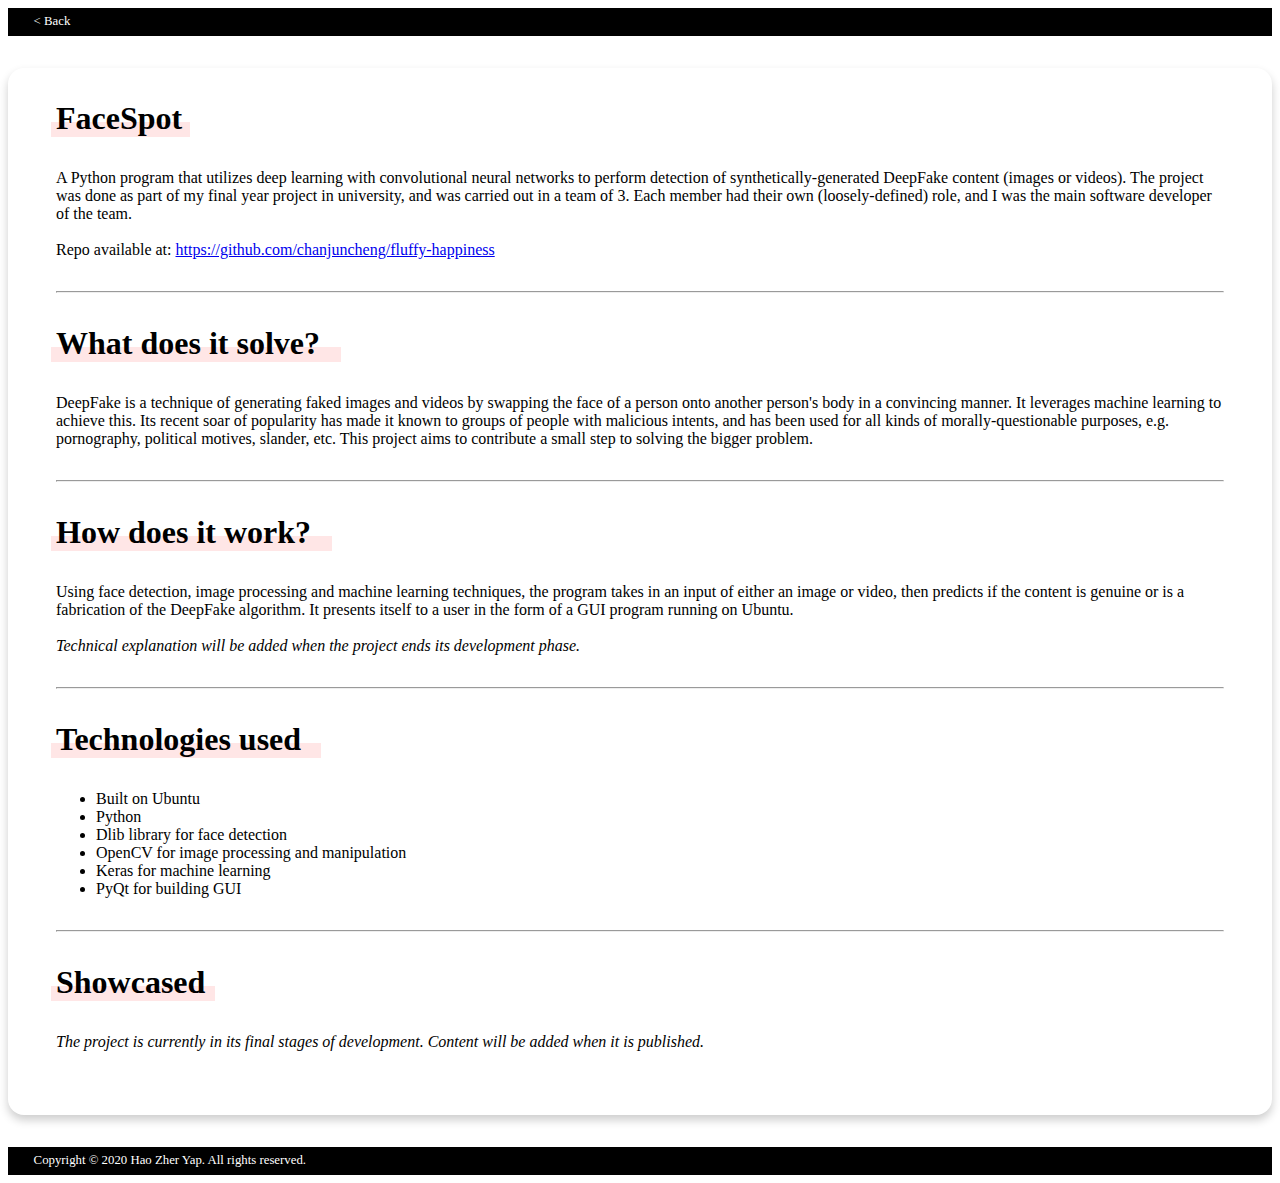
<file: projects/facespot/about.html>
<!DOCTYPE html>
<html lang="en">
<head>
    <meta charset="UTF-8">
    <meta name="viewport" content="width=device-width, initial-scale=1.0">
    <title>FaceSpot</title>

    <!-- Bootstrap -->
    <link href="https://stackpath.bootstrapcdn.com/bootstrap/4.5.0/css/bootstrap.min.css" rel="stylesheet" integrity="sha384-9aIt2nRpC12Uk9gS9baDl411NQApFmC26EwAOH8WgZl5MYYxFfc+NcPb1dKGj7Sk" crossorigin="anonymous">

    <!-- custom CSS -->
    <link rel="stylesheet" type="text/css" href="../projects.css">
</head>
<body>

    <header>
        <div class="header">
            <a href="../../index.html#works">&lt; Back</a>
        </div>
    </header>

    <div class="container">
        <div class="card">
            <div class="card-body">

                <h1>FaceSpot</h1>
                <p>A Python program that utilizes deep learning with convolutional neural networks to perform detection of synthetically-generated DeepFake content (images or videos). The project was done as part of my final year project in university, and was carried out in a team of 3. Each member had their own (loosely-defined) role, and I was the main software developer of the team.
                <br><br>
                Repo available at: <a href="https://github.com/chanjuncheng/fluffy-happiness">https://github.com/chanjuncheng/fluffy-happiness</a>
                </p>
                
                <hr>
                
                <h1>What does it solve?</h1>
                
                <p>DeepFake is a technique of generating faked images and videos by swapping the face of a person onto another person's body in a convincing manner. It leverages machine learning to achieve this. Its recent soar of popularity has made it known to groups of people with malicious intents, and has been used for all kinds of morally-questionable purposes, e.g. pornography, political motives, slander, etc. This project aims to contribute a small step to solving the bigger problem.</p>

                <hr>
                
                <h1>How does it work?</h1>
                
                <p>Using face detection, image processing and machine learning techniques, the program takes in an input of either an image or video, then predicts if the content is genuine or is a fabrication of the DeepFake algorithm. It presents itself to a user in the form of a GUI program running on Ubuntu.
                <br><br>
                <i>Technical explanation will be added when the project ends its development phase.</i>
                </p>

                <hr>
                
                <h1>Technologies used</h1>
                
                <ul>
                    <li>Built on Ubuntu</li>
                    <li>Python</li>
                    <li>Dlib library for face detection</li>
                    <li>OpenCV for image processing and manipulation</li>
                    <li>Keras for machine learning</li>
                    <li>PyQt for building GUI</li>
                </ul>

                <hr>

                <h1>Showcased</h1>
                
                <p><i>The project is currently in its final stages of development. Content will be added when it is published.</i></p>
        
            </div>
        </div>
    </div>

    <footer>
        <div class="footer text-right">
            Copyright &copy; 2020 Hao Zher Yap. All rights reserved.
        </div>
    </footer>
</body>
</html>
</file>
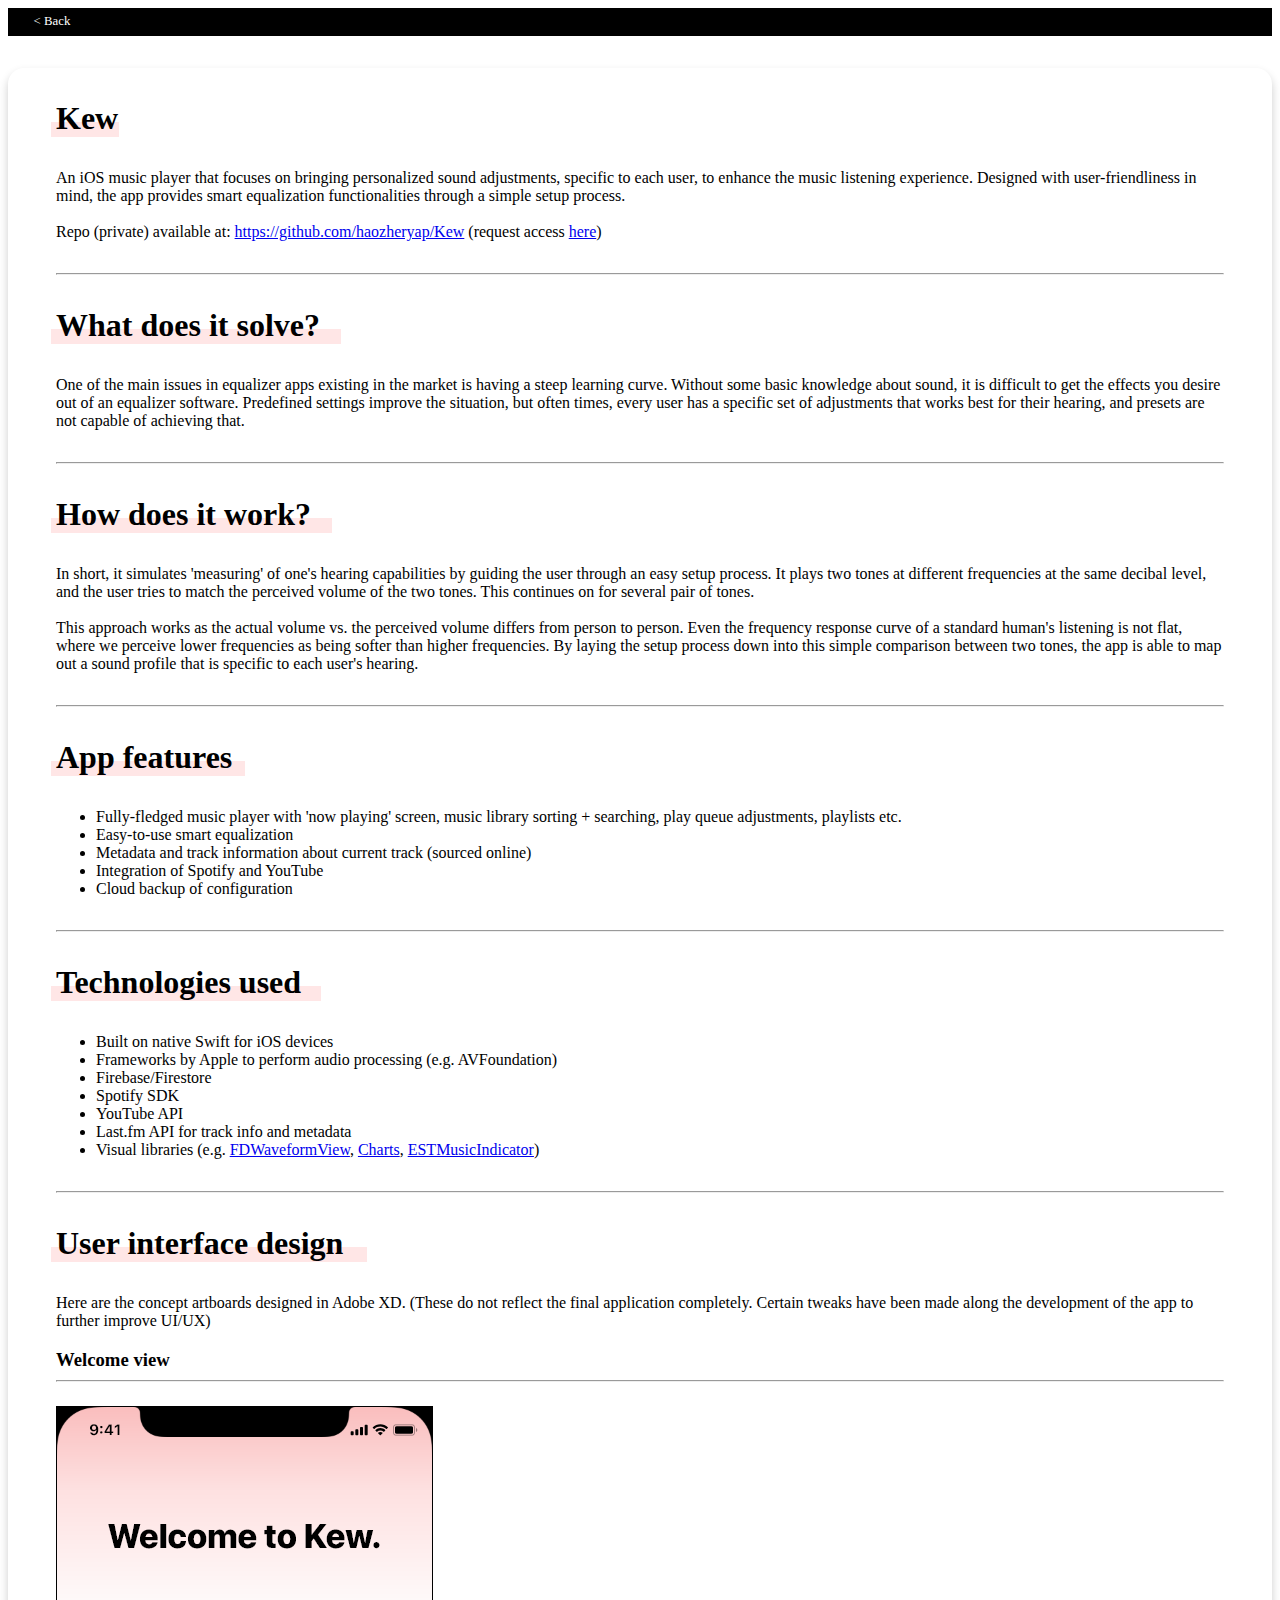
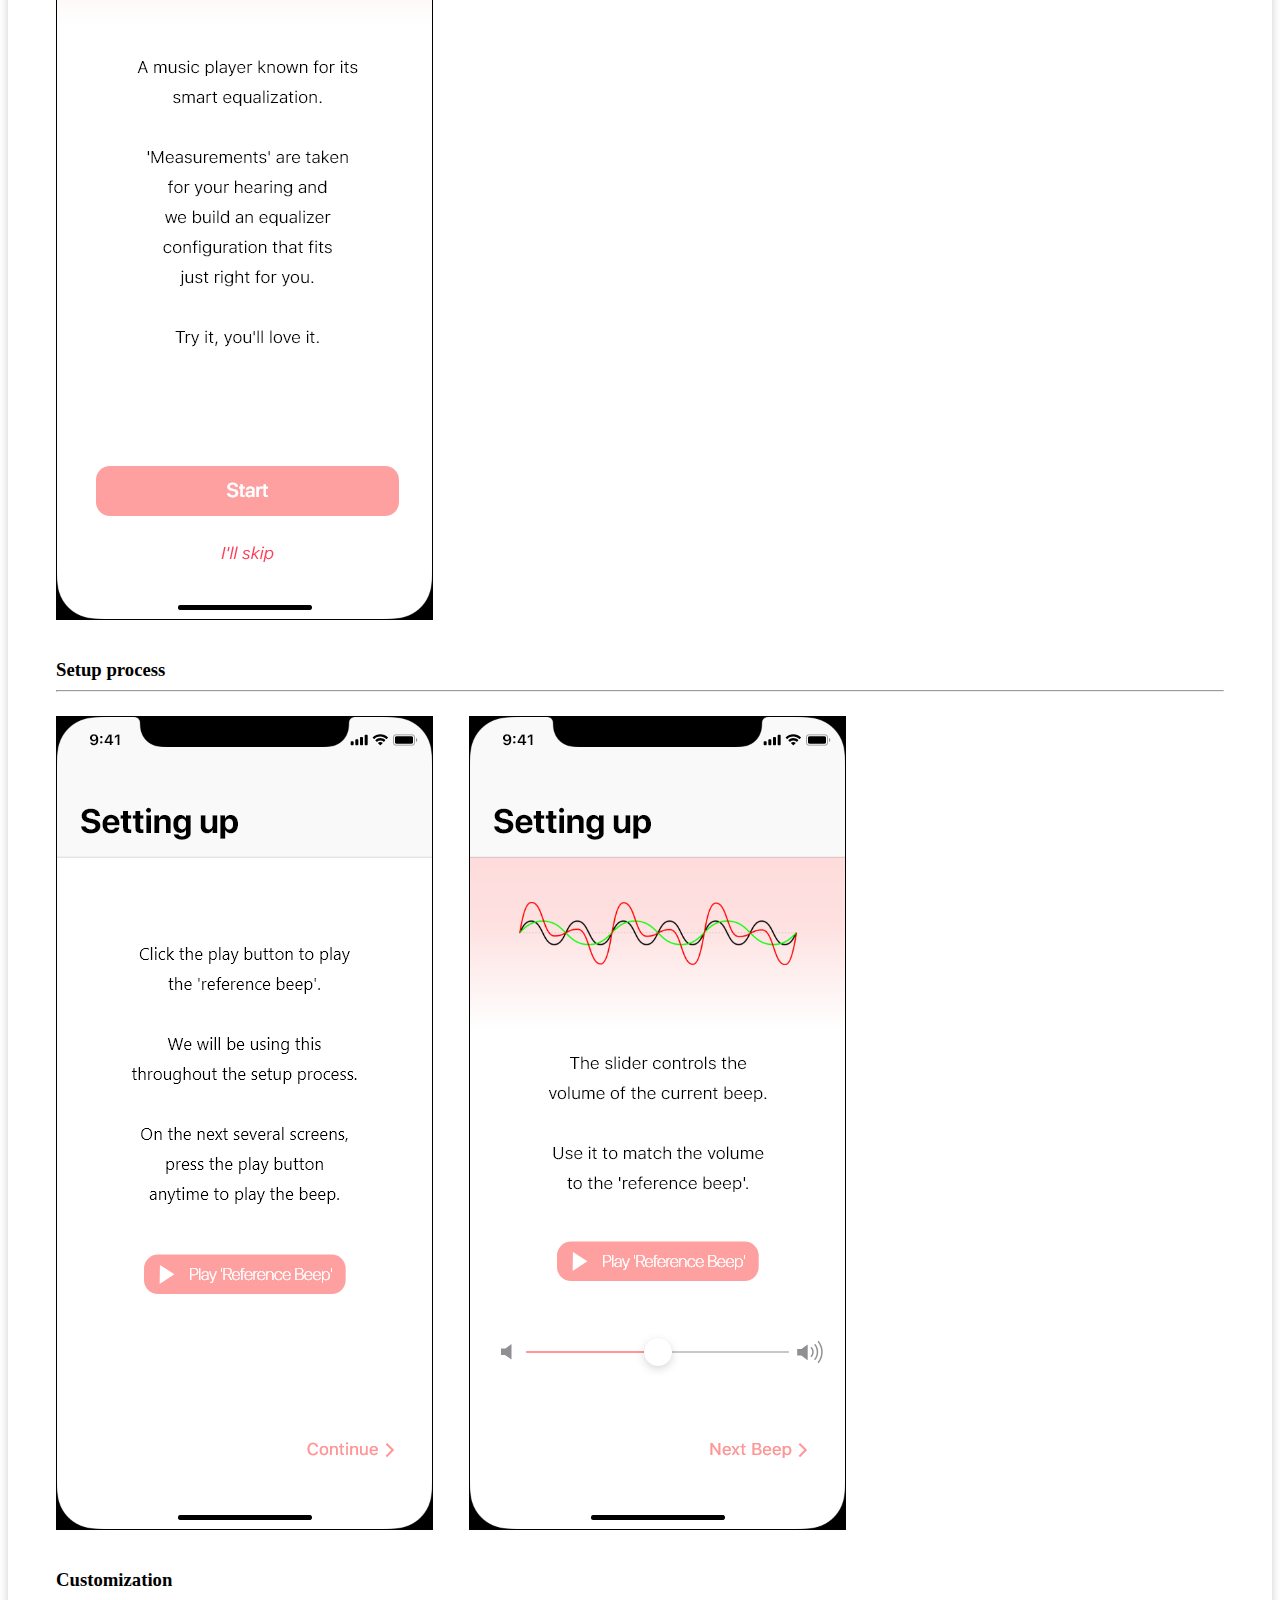
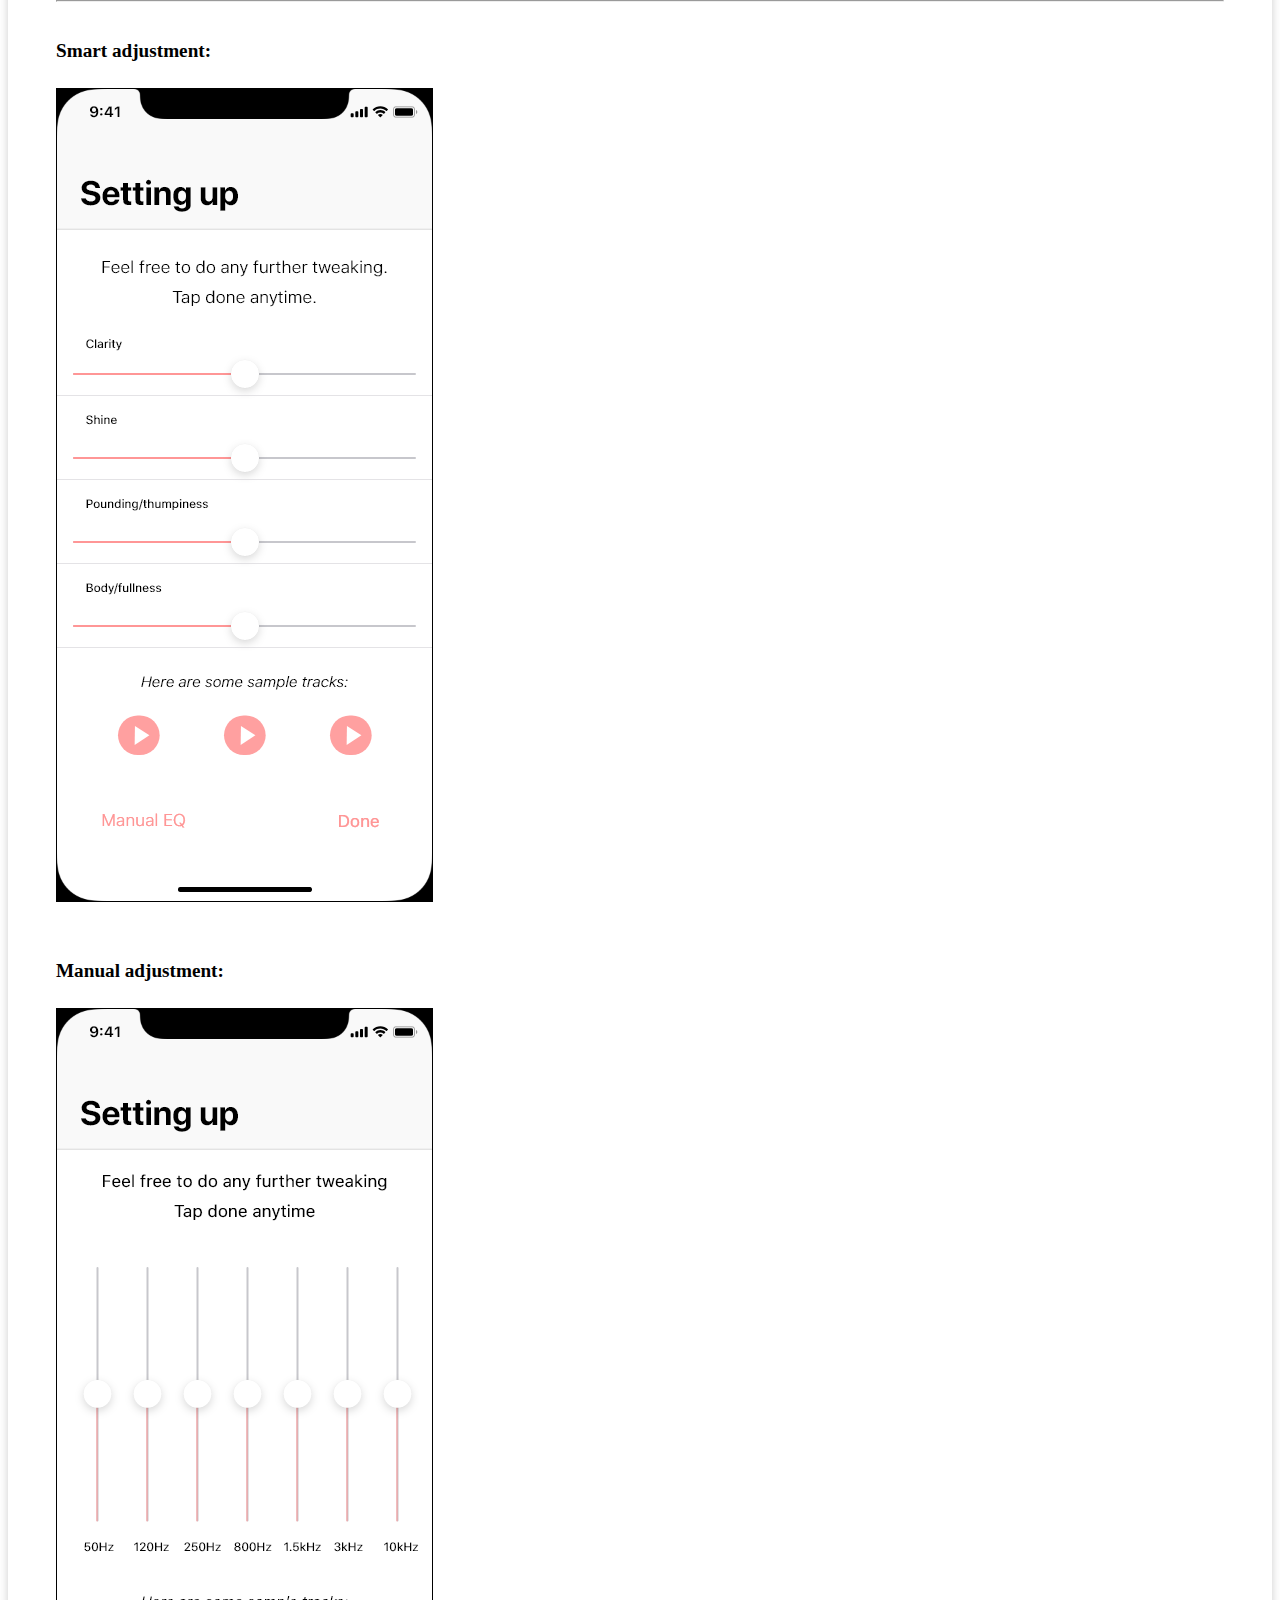
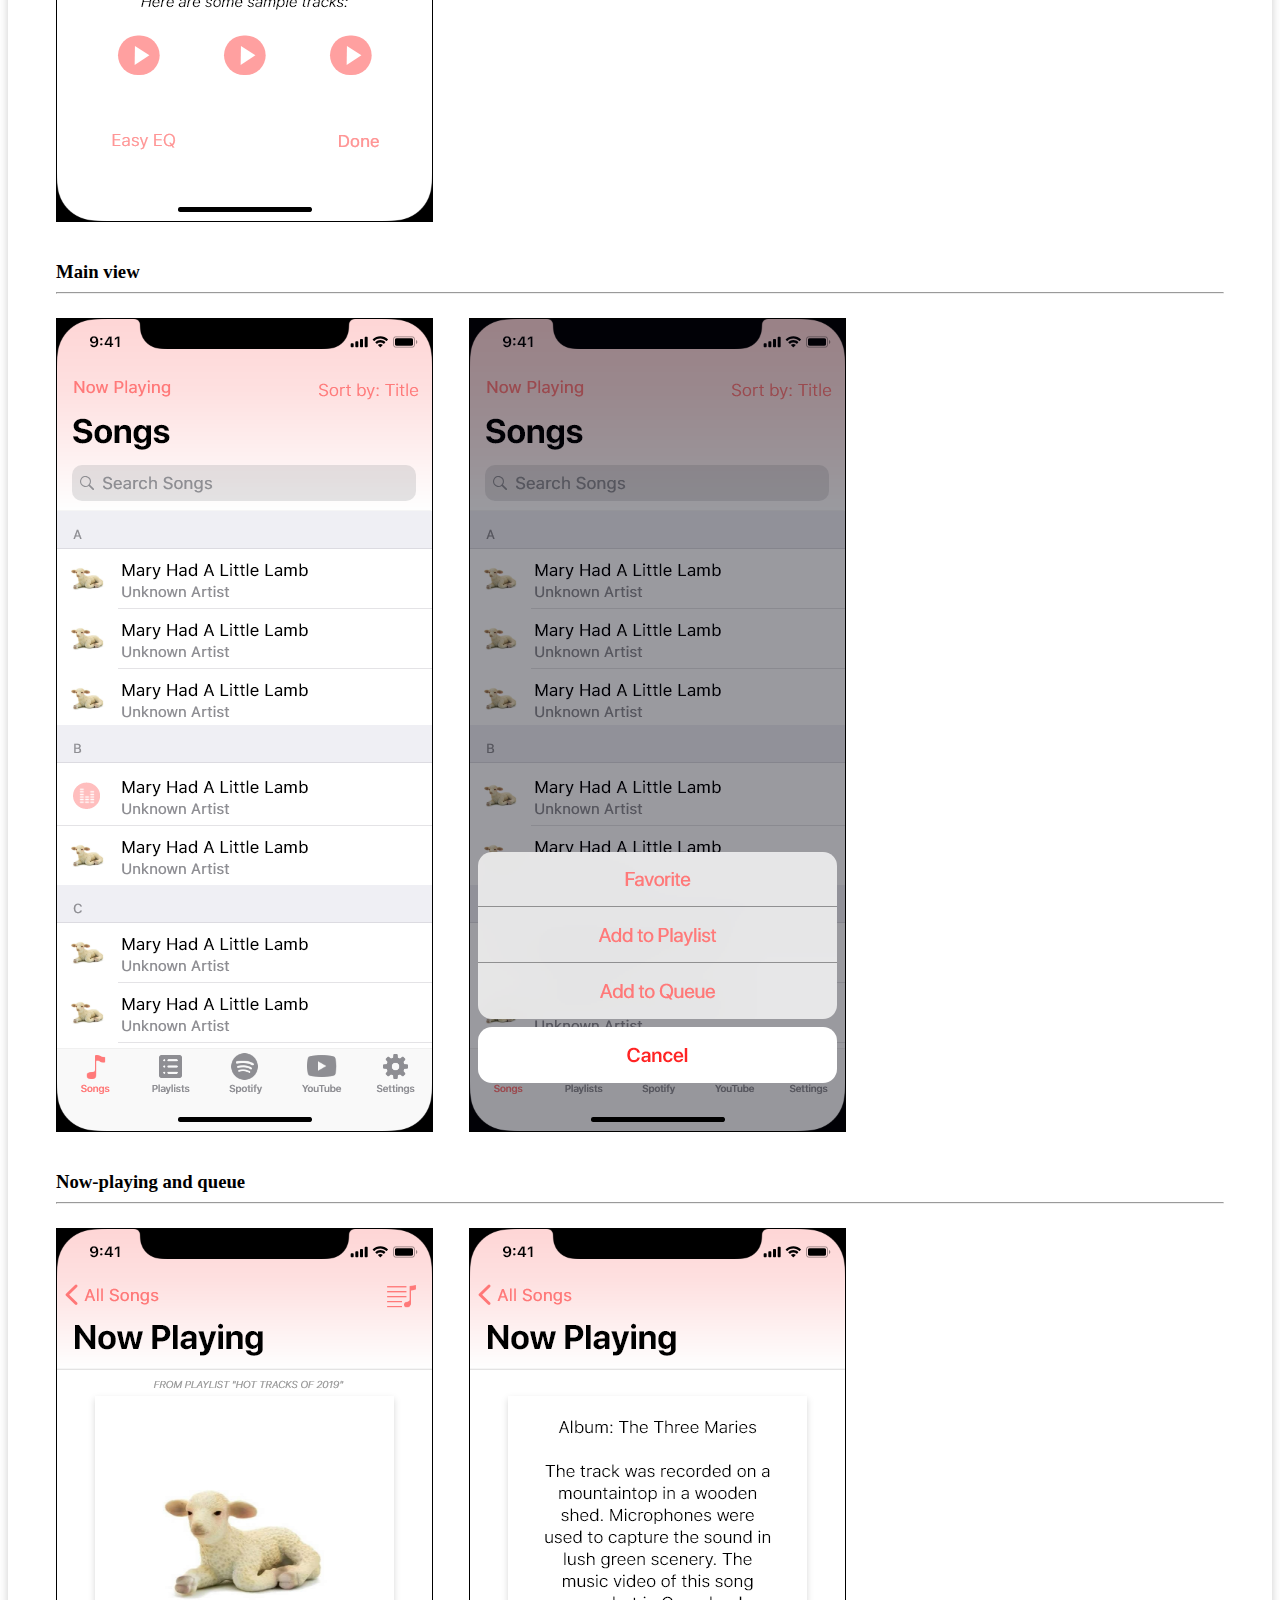
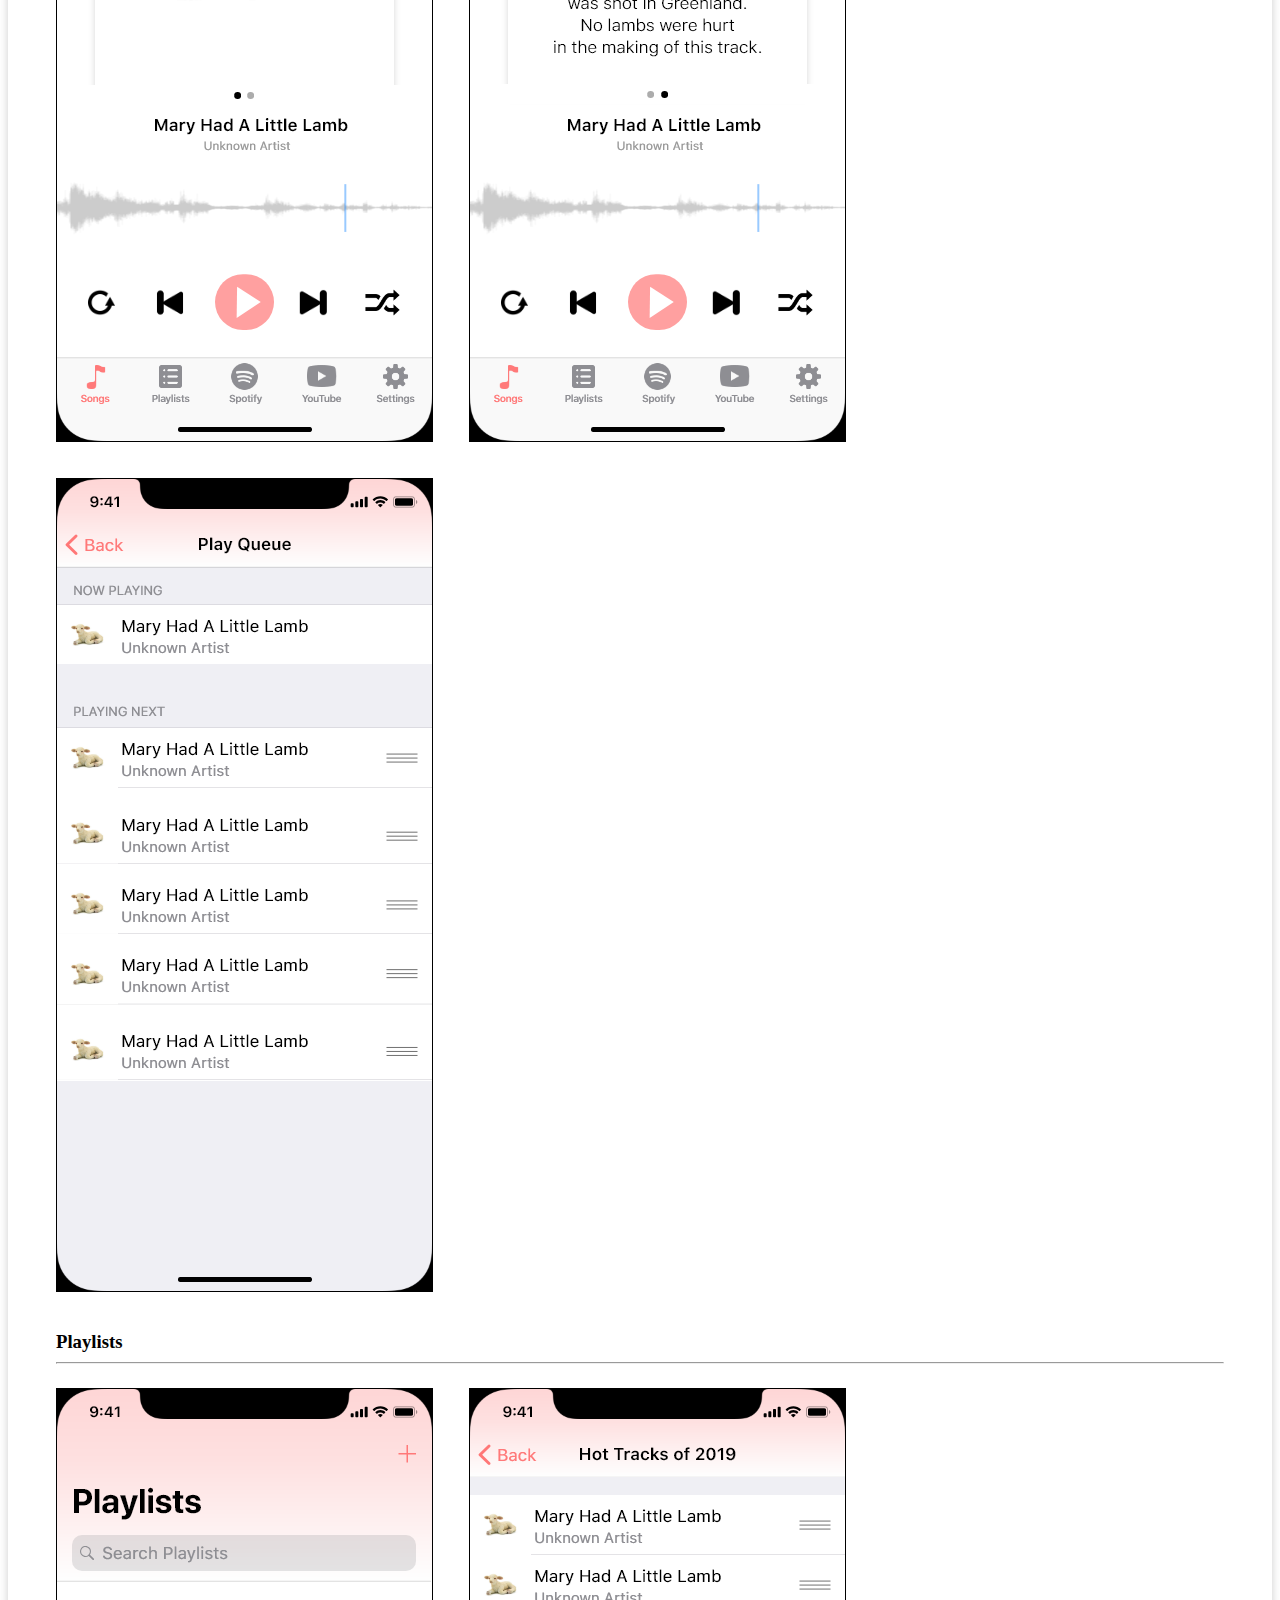
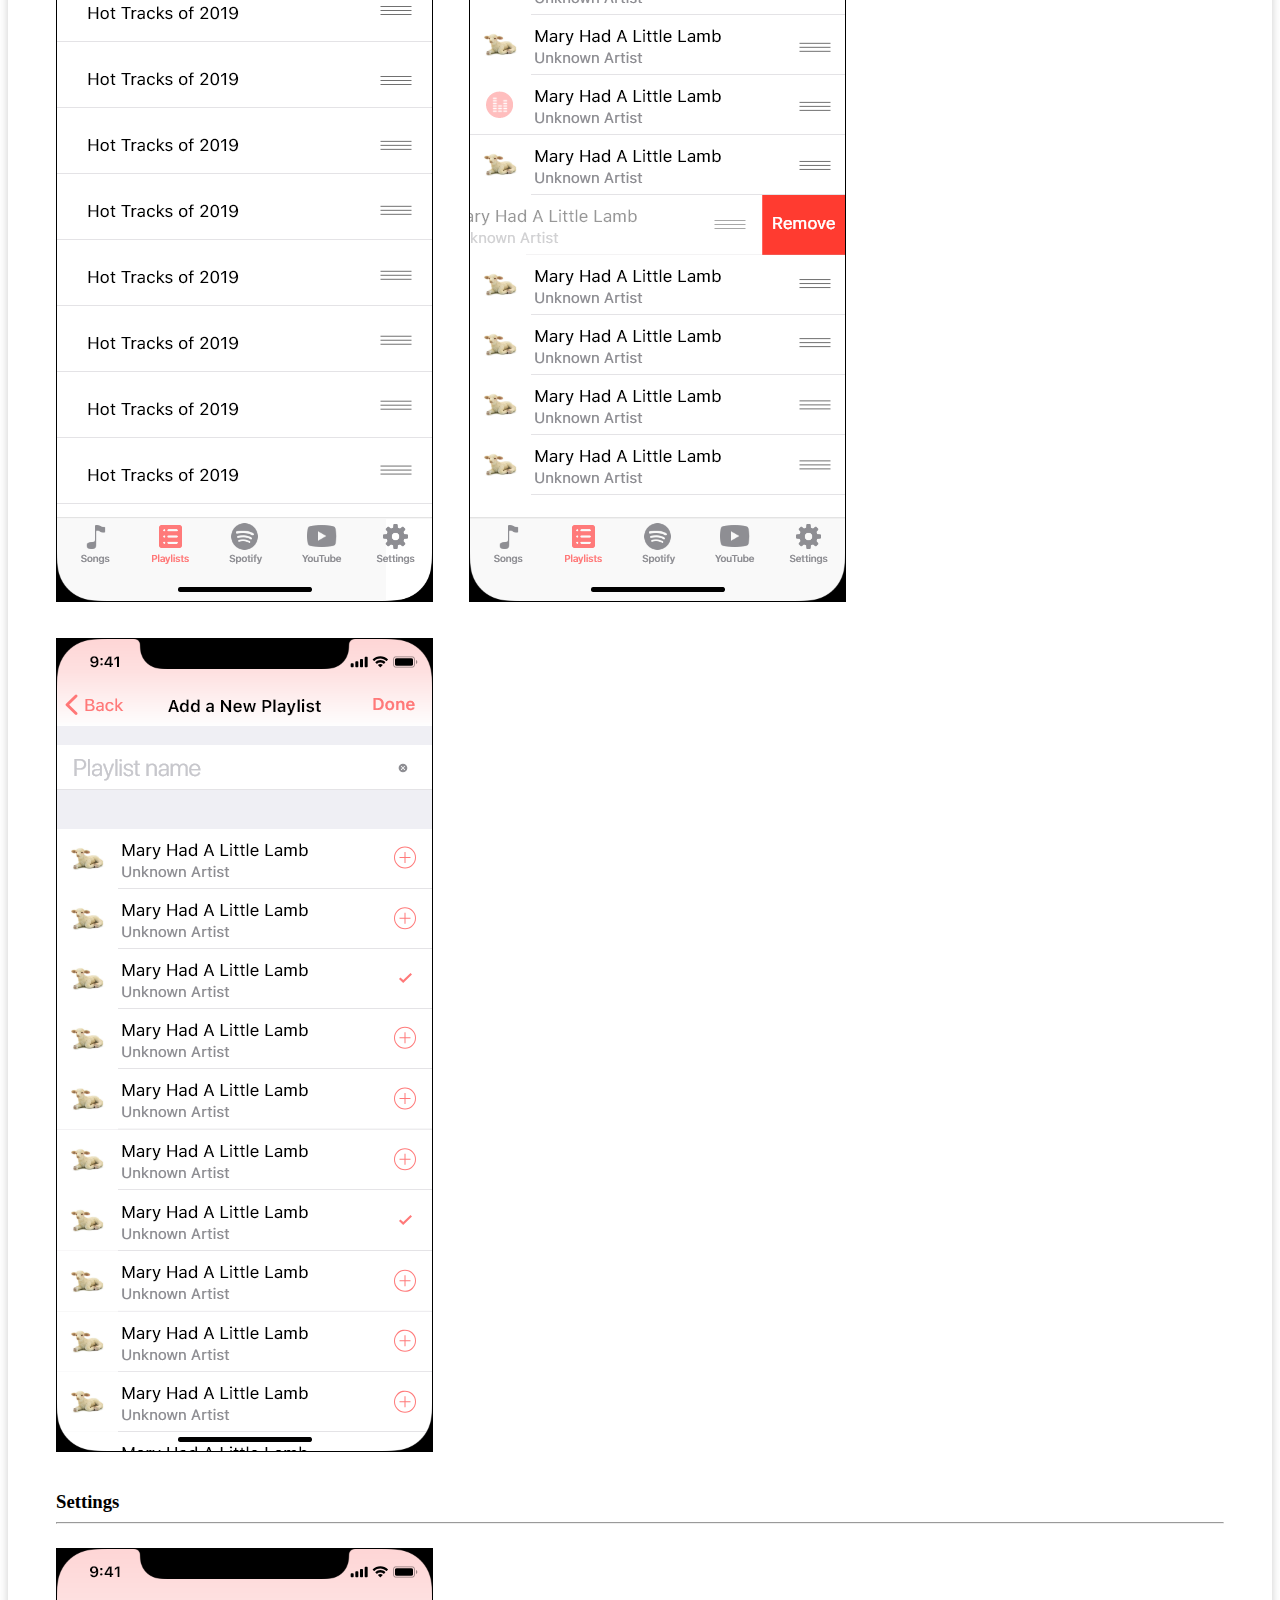
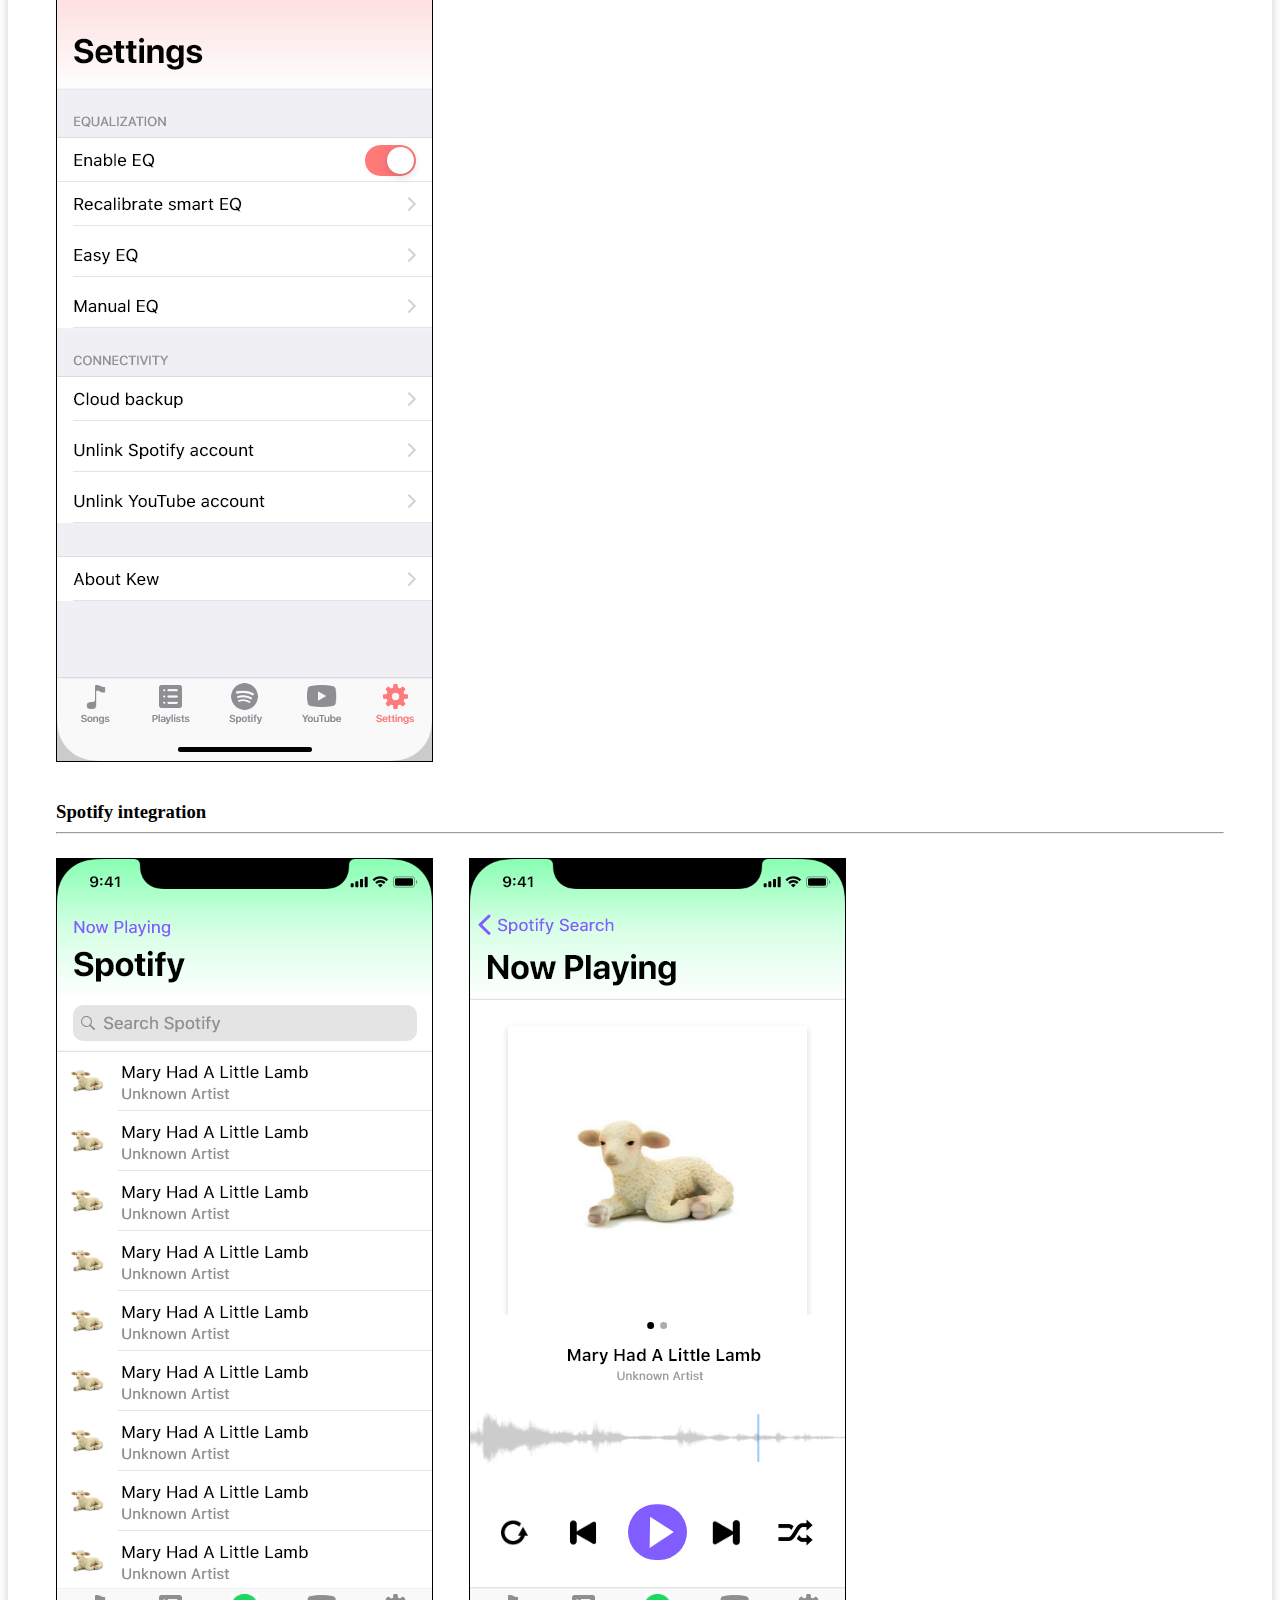
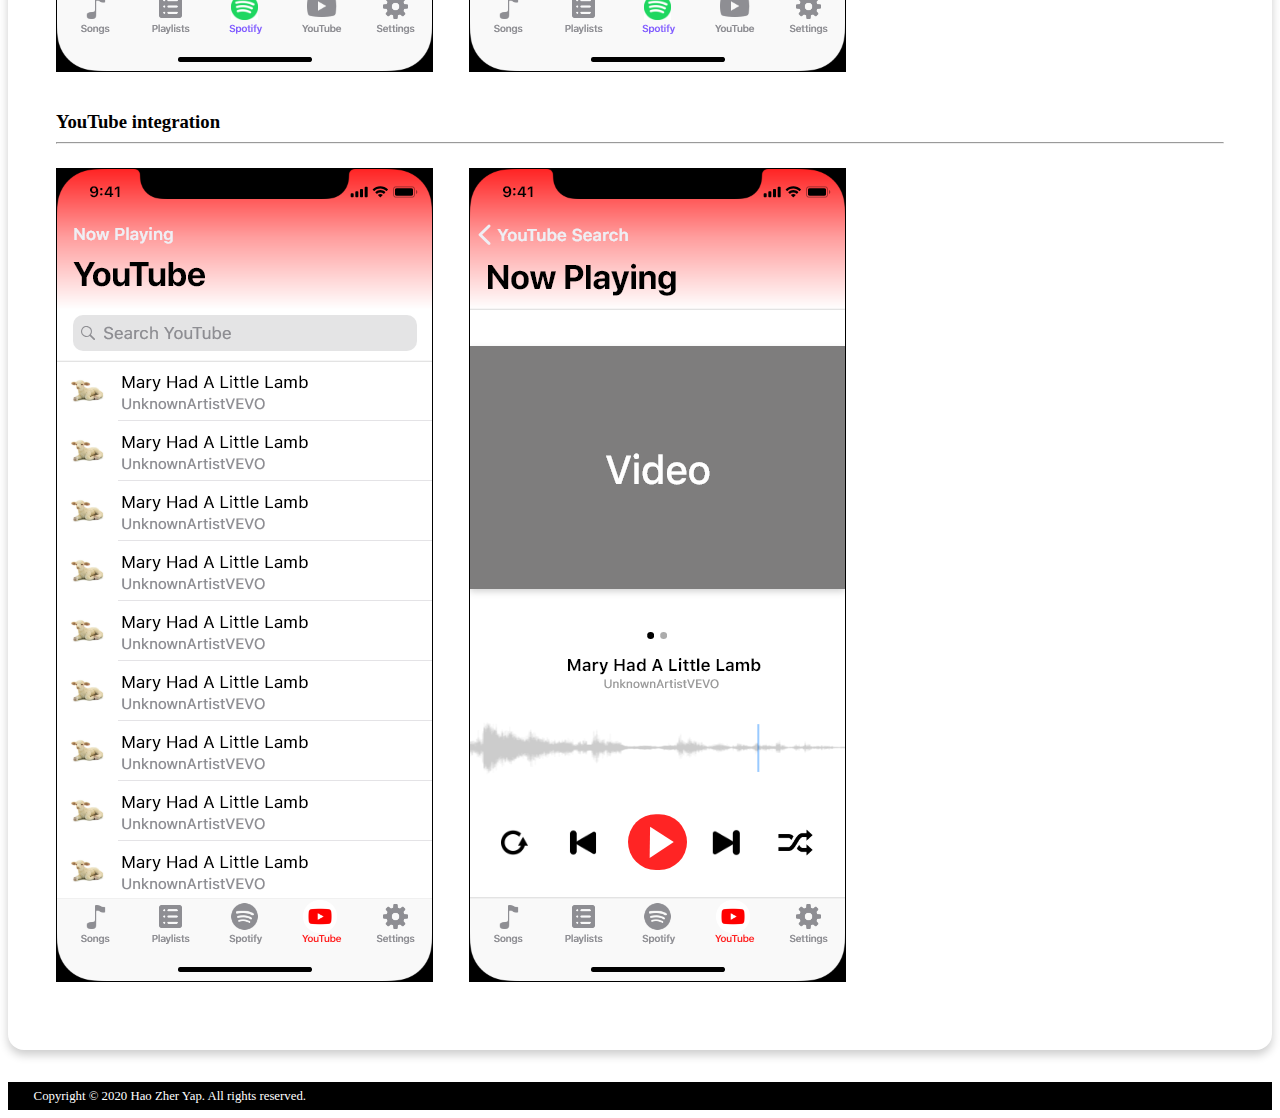
<file: projects/kew/about.html>
<!DOCTYPE html>
<html lang="en">
<head>
    <meta charset="UTF-8">
    <meta name="viewport" content="width=device-width, initial-scale=1.0">
    <title>Kew</title>

    <!-- Bootstrap -->
    <link href="https://stackpath.bootstrapcdn.com/bootstrap/4.5.0/css/bootstrap.min.css" rel="stylesheet" integrity="sha384-9aIt2nRpC12Uk9gS9baDl411NQApFmC26EwAOH8WgZl5MYYxFfc+NcPb1dKGj7Sk" crossorigin="anonymous">

    <!-- custom CSS -->
    <link rel="stylesheet" type="text/css" href="../projects.css">
</head>
<body>

    <header>
        <div class="header">
            <a href="../../index.html#works">&lt; Back</a>
        </div>
    </header>

    <div class="container">
        <div class="card">
            <div class="card-body">

                <h1>Kew</h1>
                <p>An iOS music player that focuses on bringing personalized sound adjustments, specific to each user, to enhance the music listening experience. Designed with user-friendliness in mind, the app provides smart equalization functionalities through a simple setup process.
                <br><br>
                Repo (private) available at: <a href="https://github.com/haozheryap/Kew">https://github.com/haozheryap/Kew</a> (request access <a href="https://forms.gle/TBkMZAWJb3NUyKuh6">here</a>)
                </p>
                
                <hr>
                
                <h1>What does it solve?</h1>
                
                <p>One of the main issues in equalizer apps existing in the market is having a steep learning curve. Without some basic knowledge about sound, it is difficult to get the effects you desire out of an equalizer software. Predefined settings improve the situation, but often times, every user has a specific set of adjustments that works best for their hearing, and presets are not capable of achieving that.</p>

                <hr>
                
                <h1>How does it work?</h1>
                
                <p>In short, it simulates 'measuring' of one's hearing capabilities by guiding the user through an easy setup process. It plays two tones at different frequencies at the same decibal level, and the user tries to match the perceived volume of the two tones. This continues on for several pair of tones.
                <br><br>
                This approach works as the actual volume vs. the perceived volume differs from person to person. Even the frequency response curve of a standard human's listening is not flat, where we perceive lower frequencies as being softer than higher frequencies. By laying the setup process down into this simple comparison between two tones, the app is able to map out a sound profile that is specific to each user's hearing.</p>

                <hr>
                
                <h1>App features</h1>
                
                <ul>
                    <li>Fully-fledged music player with 'now playing' screen, music library sorting + searching, play queue adjustments, playlists etc.</li>
                    <li>Easy-to-use smart equalization</li>
                    <li>Metadata and track information about current track (sourced online)</li>
                    <li>Integration of Spotify and YouTube</li>
                    <li>Cloud backup of configuration</li>
                </ul>

                <hr>
                
                <h1>Technologies used</h1>
                
                <ul>
                    <li>Built on native Swift for iOS devices</li>
                    <li>Frameworks by Apple to perform audio processing (e.g. AVFoundation)</li>
                    <li>Firebase/Firestore</li>
                    <li>Spotify SDK</li>
                    <li>YouTube API</li>
                    <li>Last.fm API for track info and metadata</li>
                    <li>Visual libraries (e.g. <a href="https://github.com/fulldecent/FDWaveformView">FDWaveformView</a>, <a href="https://github.com/danielgindi/Charts">Charts</a>, <a href="https://github.com/Aufree/ESTMusicIndicator">ESTMusicIndicator</a>)</li>
                </ul>

                <hr>

                <h1>User interface design</h1>
                
                <p>Here are the concept artboards designed in Adobe XD. (These do not reflect the final application completely. Certain tweaks have been made along the development of the app to further improve UI/UX)</p>
                
                <h3>Welcome view</h3>
                <hr class="minor-hr">

                <div class="img-container">
                    <img src="screenshots/welcome.png" alt="Welcome screen">
                </div>
                
                <h3>Setup process</h3>
                <hr class="minor-hr">
                
                <div class="img-container">
                    <img src="screenshots/setup-1.png" alt="Setup screen 1">
                    <img src="screenshots/setup-2.png" alt="Setup screen 2">
                </div>
                
                <h3>Customization</h3>
                <hr class="minor-hr">
                
                <p class="image-desc">Smart adjustment:</p>
                
                <div class="img-container">
                    <img src="screenshots/customize-1.png" alt="Customization 1">
                </div>
                
                <p class="image-desc">Manual adjustment:</p>
                
                <div class="img-container">
                    <img src="screenshots/customize-2.png" alt="Customziation 2">
                </div>
                
                <h3>Main view</h3>
                <hr class="minor-hr">
                
                <div class="img-container">
                    <img src="screenshots/main-1.png" alt="Main screen">
                    <img src="screenshots/main-2.png" alt="Main screen action sheet">
                </div>

                <h3>Now-playing and queue</h3>
                <hr class="minor-hr">
                
                <div class="img-container">
                    <img src="screenshots/now-playing-1.png" alt="Now Playing 1">
                    <img src="screenshots/now-playing-2.png" alt="Now Playing 2">
                    <img src="screenshots/now-playing-3.png" alt="Now Playing Queue">
                </div>
                
                <h3>Playlists</h3>
                <hr class="minor-hr">
                
                <div class="img-container">
                    <img src="screenshots/playlist-1.png" alt="Playlists main">
                    <img src="screenshots/playlist-2.png" alt="Playlists view">
                    <img src="screenshots/playlist-3.png" alt="Add to playlist">
                </div>
                
                <h3>Settings</h3>
                <hr class="minor-hr">
                
                <div class="img-container">
                    <img src="screenshots/settings.png" alt="Settings">
                </div>
                
                <h3>Spotify integration</h3>
                <hr class="minor-hr">
                
                <div class="img-container">
                    <img src="screenshots/spotify-1.png" alt="Spotify search">
                    <img src="screenshots/spotify-2.png" alt="Spotify now-playing">
                </div>
                
                <h3>YouTube integration</h3>
                <hr class="minor-hr">
                
                <div class="img-container">
                    <img src="screenshots/youtube-1.png" alt="YouTube search">
                    <img src="screenshots/youtube-2.png" alt="YouTube now-playing">
                </div>
        
            </div>
        </div>
    </div>

    <footer>
        <div class="footer text-right">
            Copyright &copy; 2020 Hao Zher Yap. All rights reserved.
        </div>
    </footer>
</body>
</html>
</file>
<file: projects/projects.css>
/* elements styling */

* {
    box-sizing: border-box;
}

hr {
    margin-top: 2em;
    margin-bottom: 0;
}

hr.minor-hr {
    margin: 0.5em 0;
}

/* main card */

.card {
    margin: 2em 0;
    z-index: 0;
    box-shadow: 0 5px 10px 0 rgb(0,0,0,0.2);
    border-radius: 1em;
}

.card-body {
    padding: 0 3em 3em;
}

/* text */

h1 {
    margin: 1em 0 0.5em;
    position: relative;
    display: inline-block;
}

h1::before {
    content: ' ';
    position: absolute;
    bottom: 0;
    left: -5px;
    z-index: -1;
    width: 110%;
    height: 15px;
    background-color: rgba(255, 224, 224, 0.8);
}

h3 {
    margin: 1em 0 0.5em;
}

.card-body p.image-desc {
    font-weight: bold;
    margin: 2em 0 0.5em;
    font-size: 1.2em;
}

/* images */

.img-container {
    display: inline;
}

.img-container img {
    margin: 1em 1em;
    border: 1px solid black;
    max-width: 100%;
    height: auto;
}

.img-container img:first-child {
    margin: 1em 1em;
    margin-left: 0;
}

.img-container img:nth-child(2n+1) {
    margin: 1em 1em;
    margin-left: 0;
}

@media only screen and (max-width: 989px) {
    .img-container img {
        margin: 1em 1em;
        margin-left: 0;
    }
}

/* header */

.header {
    background-color: black;
    color: white;
    padding: 0.5em 2em;
    font-size: 0.8rem;
}

.header a {
    color: white;
    text-decoration: none;
}

.header a:hover {
    color: #bbbbbb;
    text-decoration: none;
}

/* footer */

.footer {
    background-color: black;
    color: white;
    padding: 0.5em 2em;
    font-size: 0.8rem;
}
</file>
